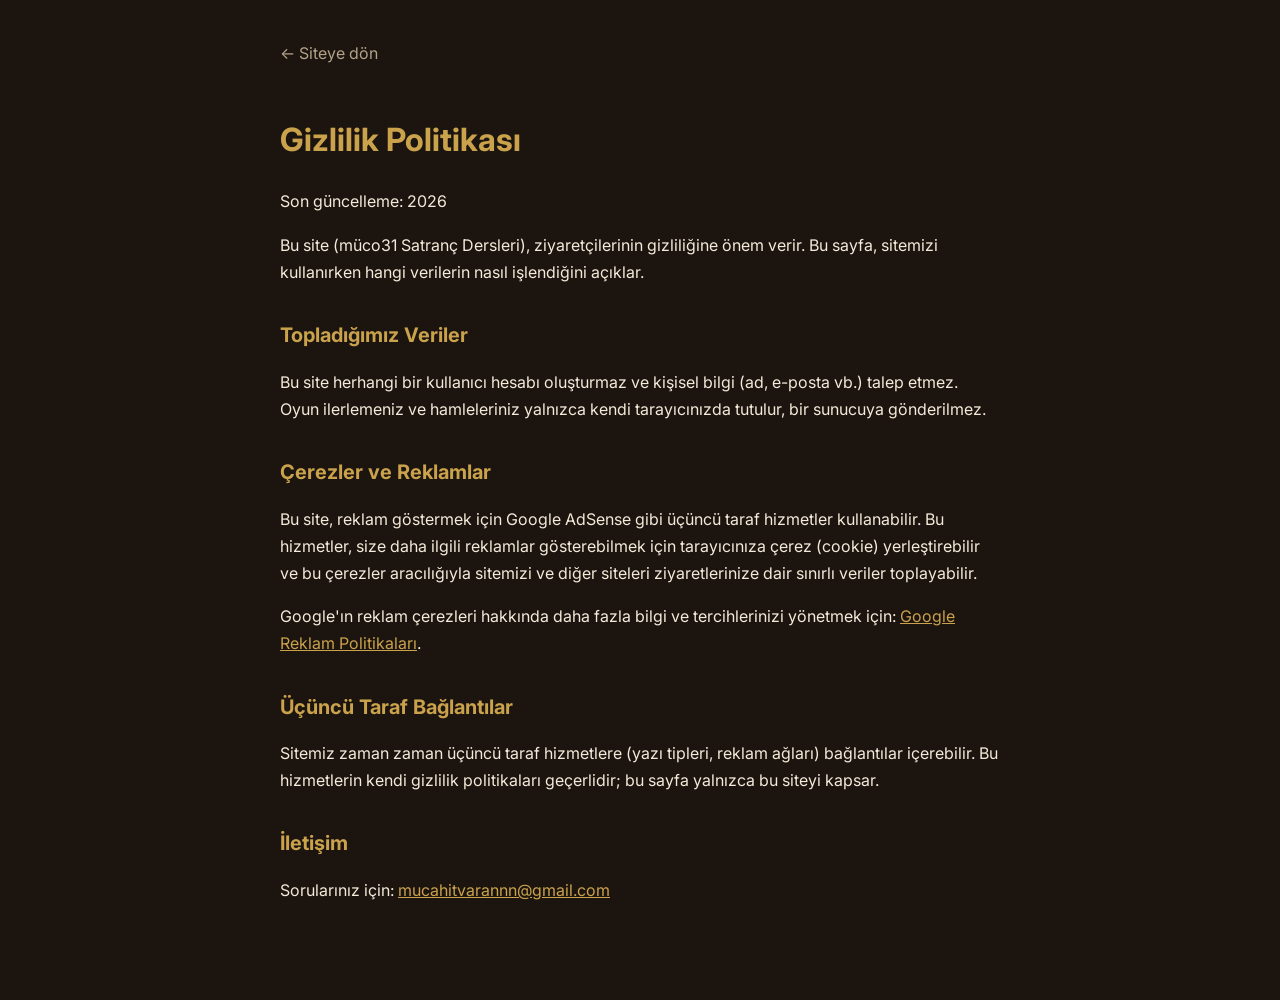
<file: privacy.html>
<!DOCTYPE html>
<html lang="tr">
<head>
<meta charset="UTF-8">
<meta name="viewport" content="width=device-width, initial-scale=1.0">
<title>Gizlilik Politikası — müco31</title>
<link href="https://fonts.googleapis.com/css2?family=Inter:wght@400;500;600&display=swap" rel="stylesheet">
<style>
  body {
    background: #1c140f;
    color: #f3ead9;
    font-family: 'Inter', sans-serif;
    max-width: 720px;
    margin: 0 auto;
    padding: 40px 24px 80px;
    line-height: 1.7;
  }
  h1 { color: #c9a24b; }
  h2 { color: #c9a24b; font-size: 20px; margin-top: 32px; }
  a { color: #c9a24b; }
  .back { display: inline-block; margin-bottom: 24px; color: #b3a289; text-decoration: none; }
</style>
</head>
<body>
  <a class="back" href="index.html">← Siteye dön</a>
  <h1>Gizlilik Politikası</h1>
  <p>Son güncelleme: 2026</p>

  <p>Bu site (müco31 Satranç Dersleri), ziyaretçilerinin gizliliğine önem verir. Bu sayfa, sitemizi kullanırken hangi verilerin nasıl işlendiğini açıklar.</p>

  <h2>Topladığımız Veriler</h2>
  <p>Bu site herhangi bir kullanıcı hesabı oluşturmaz ve kişisel bilgi (ad, e-posta vb.) talep etmez. Oyun ilerlemeniz ve hamleleriniz yalnızca kendi tarayıcınızda tutulur, bir sunucuya gönderilmez.</p>

  <h2>Çerezler ve Reklamlar</h2>
  <p>Bu site, reklam göstermek için Google AdSense gibi üçüncü taraf hizmetler kullanabilir. Bu hizmetler, size daha ilgili reklamlar gösterebilmek için tarayıcınıza çerez (cookie) yerleştirebilir ve bu çerezler aracılığıyla sitemizi ve diğer siteleri ziyaretlerinize dair sınırlı veriler toplayabilir.</p>
  <p>Google'ın reklam çerezleri hakkında daha fazla bilgi ve tercihlerinizi yönetmek için: <a href="https://policies.google.com/technologies/ads" target="_blank" rel="noopener">Google Reklam Politikaları</a>.</p>

  <h2>Üçüncü Taraf Bağlantılar</h2>
  <p>Sitemiz zaman zaman üçüncü taraf hizmetlere (yazı tipleri, reklam ağları) bağlantılar içerebilir. Bu hizmetlerin kendi gizlilik politikaları geçerlidir; bu sayfa yalnızca bu siteyi kapsar.</p>

  <h2>İletişim</h2>
  <p>Sorularınız için: <a href="mailto:mucahitvarannn@gmail.com">mucahitvarannn@gmail.com</a></p>
</body>
</html>
</file>
